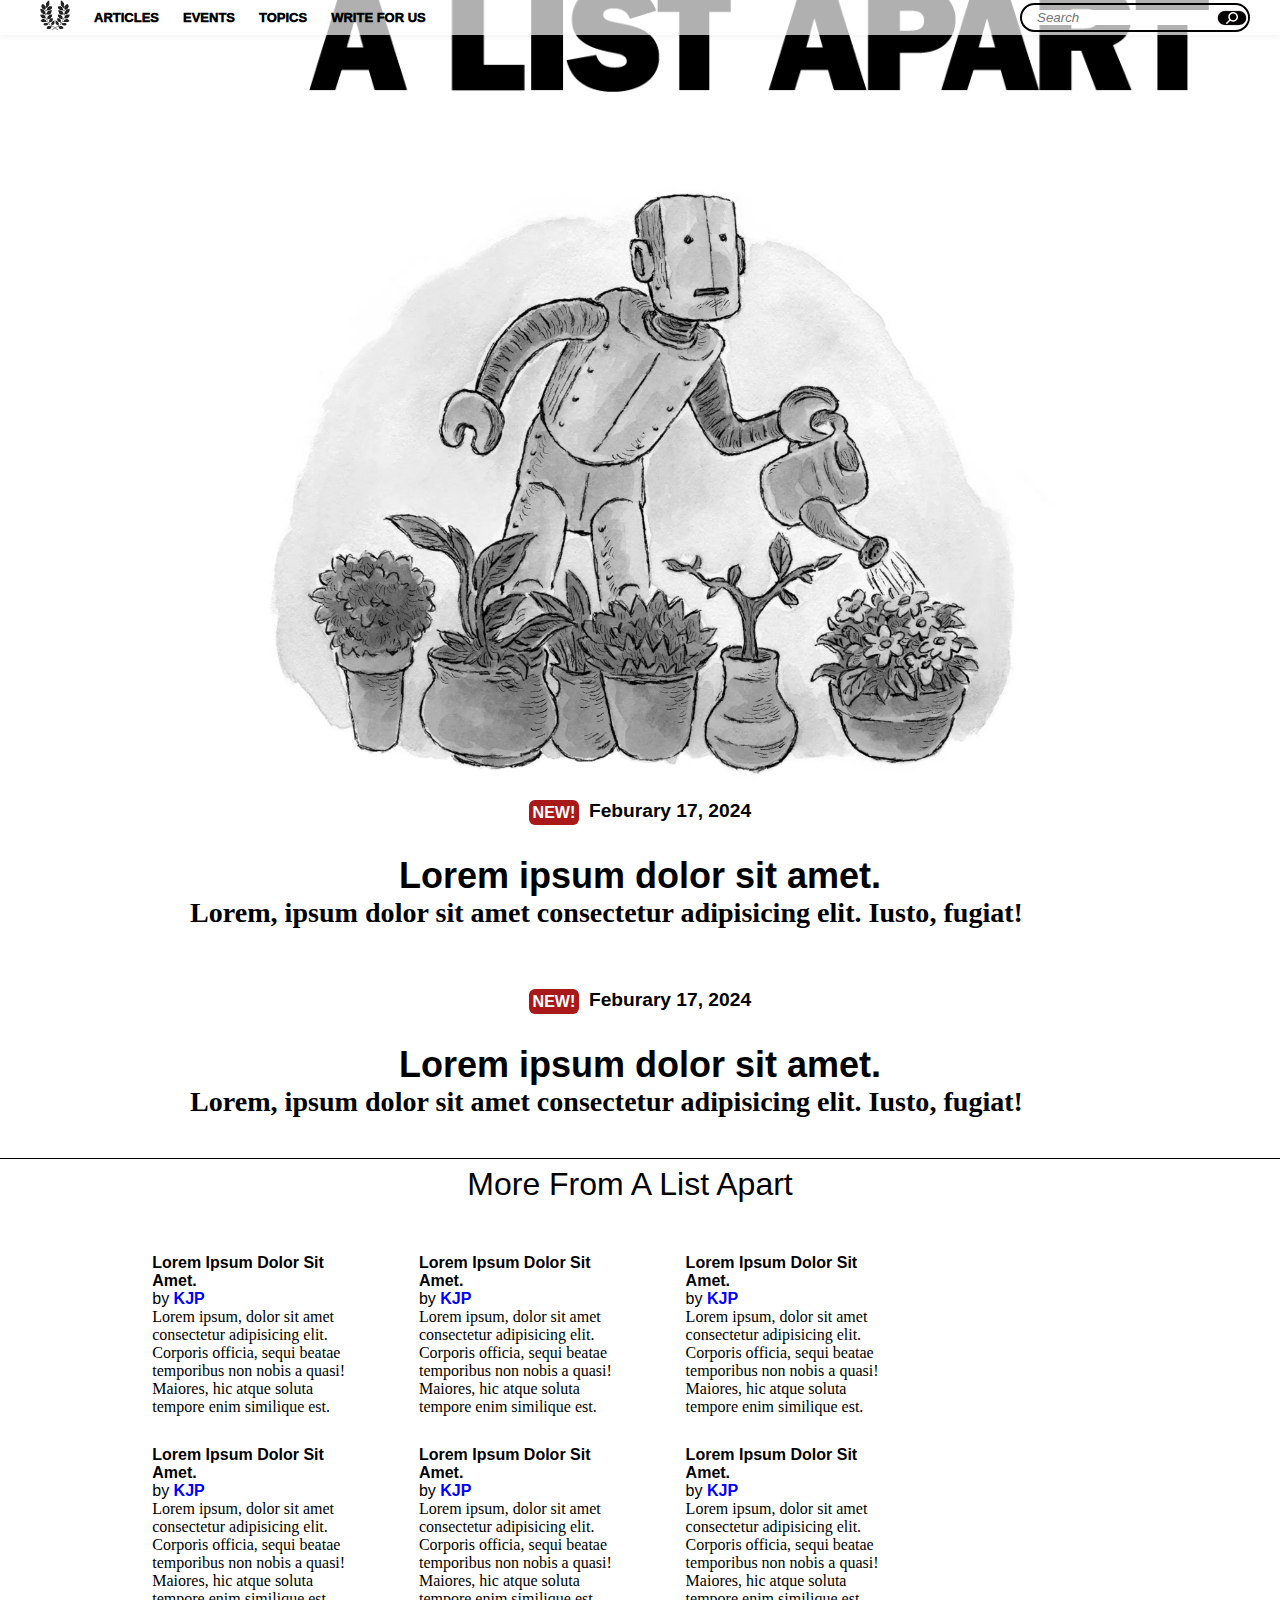
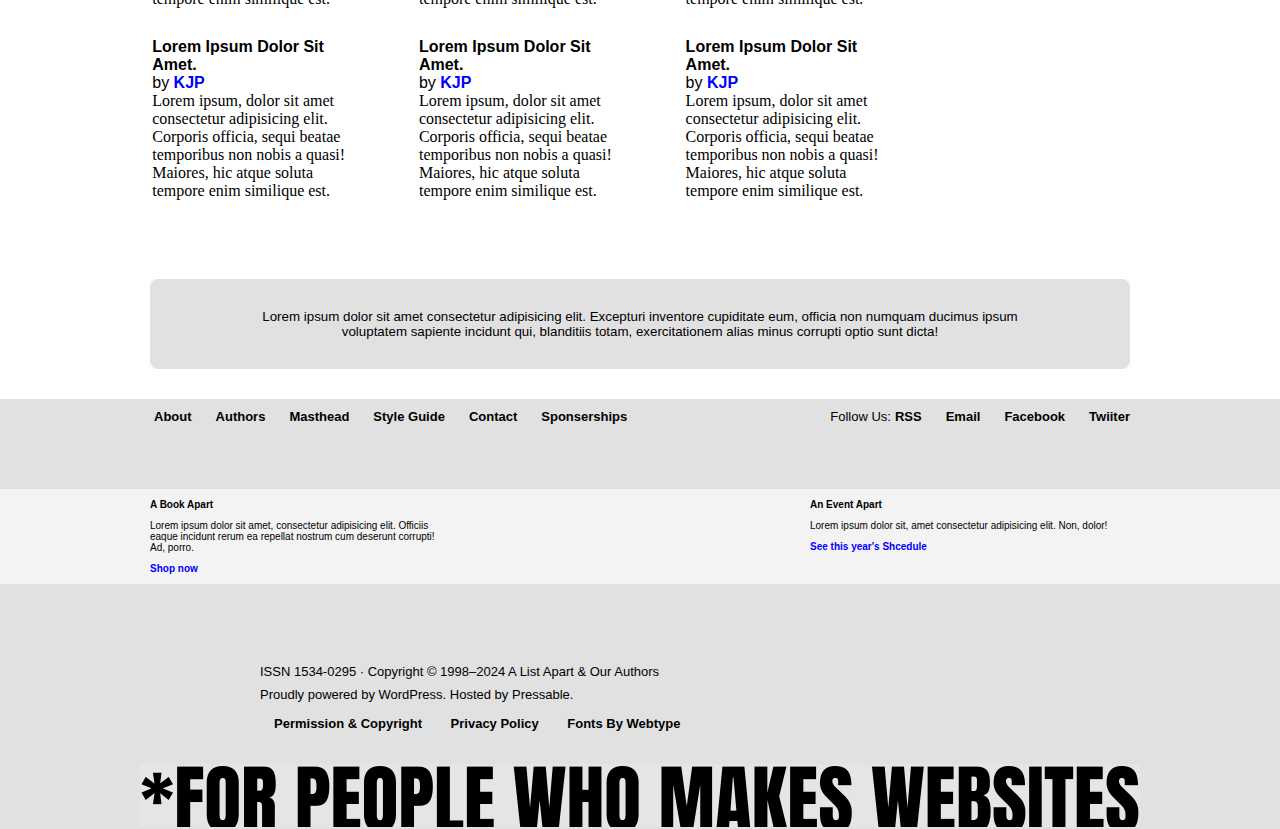
<file: index.html>
<!DOCTYPE html>
<html lang="en">
<head>
    <meta charset="UTF-8">
    <meta name="viewport" content="width=device-width, initial-scale=1.0">
    <title>Document</title><link rel="stylesheet" href="style.css">
</head>
<body>
    <div class="title"><img src="img/logo2.png" alt="logo" class="logo2"></div>
    <nav class="nav">
 <div class="links"> 
    <a href="index.html"><img src="img/download (2).png" alt="logo" class="logo"></a>
    <a href="nav links/About.html" class="anchors">Articles</a>
    <a href="nav links/Events.html" class="anchors">Events</a>
    <a href="nav links/Topics.html" class="anchors">Topics</a>
    <a href="nav links/Write-for-us.html" class="anchors">Write For Us</a></div>
    <div class="search-bar">
        <input type="search" placeholder="Search" class="search">
        <img src="img/Untitled design.png" alt="search" class="slogo">
    </div>
    </nav>
    <div class="piccontainer"><img src="img/OpportunitiesforAIinAccessibility.webp" alt="robo" class="pic"></div>
    <div class="upcontainer">
        <div class="upcontainer-child">
            <div class="upcontent">
                <div class="upcontent-head">
                    <span class="bf"> NEW! </span>
                    <h4 class="date">Feburary 17, 2024</h4>
                </div>
                <div class="upcontent-heading-container">
                    <h2 class="upcontent-heading">Lorem ipsum dolor sit amet.</h2></div>
                <div class="upcontent-para">
                    <h3>Lorem, ipsum dolor sit amet consectetur adipisicing elit. Iusto, fugiat!</h3>
                </div>
            </div>
            <div class="upcontent">
                <div class="upcontent-head">
                    <span class="bf"> NEW! </span>
                    <h4 class="date">Feburary 17, 2024</h4>
                </div>
                <div class="upcontent-heading-container">
                    <h2 class="upcontent-heading">Lorem ipsum dolor sit amet.</h2></div>
                <div class="upcontent-para">
                    <h3>Lorem, ipsum dolor sit amet consectetur adipisicing elit. Iusto, fugiat!</h3>
                </div>
            </div>
        </div>
    </div>        
    <div class="main-container">
        <div class="content-containers-container">
            <div class="content-containers">
                <div class="content">
                    <h4 class="content-heading">Lorem ipsum dolor sit amet.</h4>
                    by <b class="sf">KJP</b>
                    <p class="content-para">Lorem ipsum, dolor sit amet consectetur adipisicing elit. Corporis officia, sequi beatae temporibus non nobis a quasi! Maiores, hic atque soluta tempore enim similique est.</p>
                </div>
                <div class="content">
                    <h4 class="content-heading">Lorem ipsum dolor sit amet.</h4>
                    by <b class="sf">KJP</b>
                    <p class="content-para">Lorem ipsum, dolor sit amet consectetur adipisicing elit. Corporis officia, sequi beatae temporibus non nobis a quasi! Maiores, hic atque soluta tempore enim similique est.</p>
                </div>
                <div class="content">
                    <h4 class="content-heading">Lorem ipsum dolor sit amet.</h4>
                    by <b class="sf">KJP</b>
                    <p class="content-para">Lorem ipsum, dolor sit amet consectetur adipisicing elit. Corporis officia, sequi beatae temporibus non nobis a quasi! Maiores, hic atque soluta tempore enim similique est.</p>
                </div>
            </div>
            <div class="content-containers">
                <div class="content">
                    <h4 class="content-heading">Lorem ipsum dolor sit amet.</h4>
                    by <b class="sf">KJP</b>
                    <p class="content-para">Lorem ipsum, dolor sit amet consectetur adipisicing elit. Corporis officia, sequi beatae temporibus non nobis a quasi! Maiores, hic atque soluta tempore enim similique est.</p>
                </div>
                <div class="content">
                    <h4 class="content-heading">Lorem ipsum dolor sit amet.</h4>
                    by <b class="sf">KJP</b>
                    <p class="content-para">Lorem ipsum, dolor sit amet consectetur adipisicing elit. Corporis officia, sequi beatae temporibus non nobis a quasi! Maiores, hic atque soluta tempore enim similique est.</p>
                </div>
                <div class="content">
                    <h4 class="content-heading">Lorem ipsum dolor sit amet.</h4>
                    by <b class="sf">KJP</b>
                    <p class="content-para">Lorem ipsum, dolor sit amet consectetur adipisicing elit. Corporis officia, sequi beatae temporibus non nobis a quasi! Maiores, hic atque soluta tempore enim similique est.</p>
                </div>
            </div>
            <div class="content-containers">
                <div class="content">
                    <h4 class="content-heading">Lorem ipsum dolor sit amet.</h4>
                    by <b class="sf">KJP</b>
                    <p class="content-para">Lorem ipsum, dolor sit amet consectetur adipisicing elit. Corporis officia, sequi beatae temporibus non nobis a quasi! Maiores, hic atque soluta tempore enim similique est.</p>
                </div>
                <div class="content">
                    <h4 class="content-heading">Lorem ipsum dolor sit amet.</h4>
                    by <b class="sf">KJP</b>
                    <p class="content-para">Lorem ipsum, dolor sit amet consectetur adipisicing elit. Corporis officia, sequi beatae temporibus non nobis a quasi! Maiores, hic atque soluta tempore enim similique est.</p>
                </div>
                <div class="content">
                    <h4 class="content-heading">Lorem ipsum dolor sit amet.</h4>
                    by <b class="sf">KJP</b>
                    <p class="content-para">Lorem ipsum, dolor sit amet consectetur adipisicing elit. Corporis officia, sequi beatae temporibus non nobis a quasi! Maiores, hic atque soluta tempore enim similique est.</p>
                </div>
            </div>
        </div><h2 class="mch">More From A List Apart</h2>
    </div>
    <div class="last-content-container">
        <div class="last-content">
            <p>
                Lorem ipsum dolor sit amet consectetur adipisicing elit. Excepturi inventore cupiditate eum, officia non numquam ducimus ipsum voluptatem sapiente incidunt qui, blanditiis totam, exercitationem alias minus corrupti optio sunt dicta!
            </p>
        </div>
    </div>
   <footer>
       <div class="f1container-main">
      <div class="f1container">
        <div class="f1content">
            <a href="" class="sanchors anchors">About</a>
            <a href="" class="sanchors anchors">Authors</a>
            <a href="" class="sanchors anchors">Masthead</a>
            <a href="" class="sanchors anchors">Style Guide</a>
            <a href="" class="sanchors anchors">Contact</a>
            <a href="" class="sanchors anchors">Sponserships</a>
        </div>
        <div class="f1content">
            <span class="fsf">Follow Us:</span>
            <a href="https://alistapart.com/about/rss-feed/" class="sanchors anchors" target="_blank">RSS</a>
            <a href="https://alistapart.com/email-signup/" class="sanchors anchors" target="_blank">Email</a>
            <a href="https://web.facebook.com/alistapart?_rdc=1&_rdr" class="sanchors anchors" target="_blank">Facebook</a>
            <a href="https://www.twitter.com/alistapart" class="sanchors anchors" target="_blank">Twiiter</a>
        </div>
      </div>
       </div> 
       <div class="f2container-main">
        <div class="f2container">
            <div class="f2content">
                <b class="f2h">A Book Apart</b>
                <p>Lorem ipsum dolor sit amet, consectetur adipisicing elit. Officiis eaque incidunt rerum ea repellat nostrum cum deserunt corrupti! Ad, porro.</p>
                <a href="https://abookapart.com/" class="fslinks" target="_blank">Shop now</a>
            </div>
            <div class="f2content">
                <b class="f2h">An Event Apart</b>
                <p>Lorem ipsum dolor sit, amet consectetur adipisicing elit. Non, dolor!</p>
                <a href="https://aneventapart.com/" class="fslinks" target="_blank">See this year's Shcedule</a>
            </div>
        </div>
       </div>
       <div class="cr">
        ISSN 1534-0295 · Copyright © 1998–2024 A List Apart & Our Authors
        <a href="" class="crlinks anchors">Proudly powered by WordPress.</a>
        <a href="" class="crlinks anchors"> Hosted by Pressable.</a>
    </div>
    <div class="fl-container">
        <div class="fl-content">
            <a href="" class="anchors sanchors">Permission & Copyright</a>
            <a href="" class="anchors sanchors">Privacy Policy</a>
            <a href="https://typenetwork.com/" class="anchors sanchors">Fonts By Webtype</a>
        </div>
    </div>
    <div class="footer-pic">
        <img src="img/images.png" alt="" class="fp">
    </div>
    </footer> 
</body>
</html>
</file>
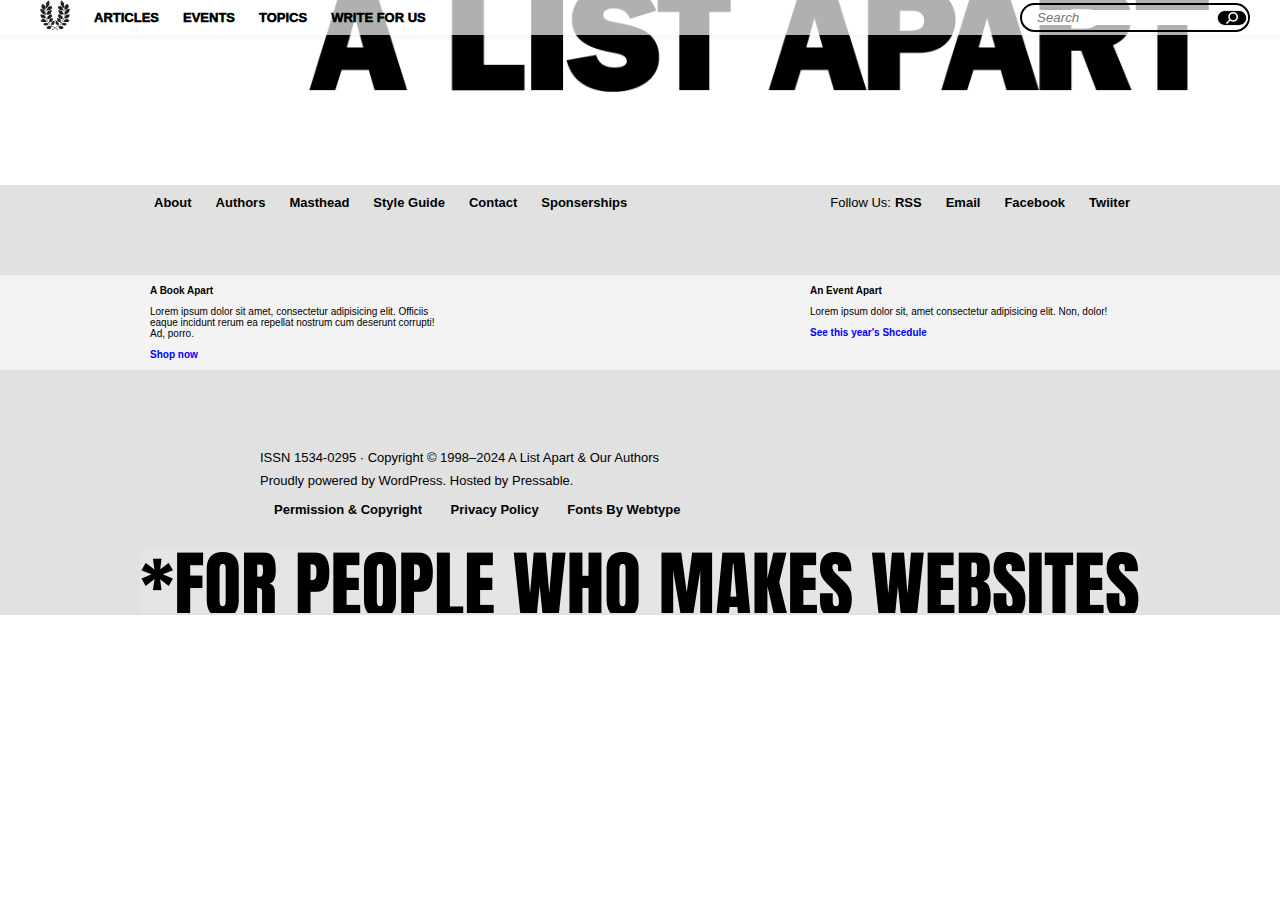
<file: nav links/About.html>
<!DOCTYPE html>
<html lang="en">
<head>
    <meta charset="UTF-8">
    <meta name="viewport" content="width=device-width, initial-scale=1.0">
    <title>Document</title><link rel="stylesheet" href="../style.css">
</head>
<body>
    <div class="title"><img src="../img/logo2.png" alt="logo" class="logo2"></div>
    <nav class="nav">
 <div class="links"> 
    <a href="../index.html"><img src="../img/download (2).png" alt="logo" class="logo"></a>
    <a href="About.html" class="anchors">Articles</a>
    <a href="Events.html" class="anchors">Events</a>
    <a href="Topics.html" class="anchors">Topics</a>
    <a href="Write-for-us.html" class="anchors">Write For Us</a></div>
    <div class="search-bar">
        <input type="search" placeholder="Search" class="search">
        <img src="../img/Untitled design.png" alt="search" class="slogo">
    </div>
    </nav>

    
   <footer>
       <div class="f1container-main">
      <div class="f1container">
        <div class="f1content">
            <a href="" class="sanchors anchors">About</a>
            <a href="" class="sanchors anchors">Authors</a>
            <a href="" class="sanchors anchors">Masthead</a>
            <a href="" class="sanchors anchors">Style Guide</a>
            <a href="" class="sanchors anchors">Contact</a>
            <a href="" class="sanchors anchors">Sponserships</a>
        </div>
        <div class="f1content">
            <span class="fsf">Follow Us:</span>
            <a href="https://alistapart.com/about/rss-feed/" class="sanchors anchors" target="_blank">RSS</a>
            <a href="https://alistapart.com/email-signup/" class="sanchors anchors" target="_blank">Email</a>
            <a href="https://web.facebook.com/alistapart?_rdc=1&_rdr" class="sanchors anchors" target="_blank">Facebook</a>
            <a href="https://www.twitter.com/alistapart" class="sanchors anchors" target="_blank">Twiiter</a>
        </div>
      </div>
       </div> 
       <div class="f2container-main">
        <div class="f2container">
            <div class="f2content">
                <b class="f2h">A Book Apart</b>
                <p>Lorem ipsum dolor sit amet, consectetur adipisicing elit. Officiis eaque incidunt rerum ea repellat nostrum cum deserunt corrupti! Ad, porro.</p>
                <a href="https://abookapart.com/" class="fslinks" target="_blank">Shop now</a>
            </div>
            <div class="f2content">
                <b class="f2h">An Event Apart</b>
                <p>Lorem ipsum dolor sit, amet consectetur adipisicing elit. Non, dolor!</p>
                <a href="https://aneventapart.com/" class="fslinks" target="_blank">See this year's Shcedule</a>
            </div>
        </div>
       </div>
       <div class="cr">
        ISSN 1534-0295 · Copyright © 1998–2024 A List Apart & Our Authors
        <a href="" class="crlinks anchors">Proudly powered by WordPress.</a>
        <a href="" class="crlinks anchors"> Hosted by Pressable.</a>
    </div>
    <div class="fl-container">
        <div class="fl-content">
            <a href="" class="anchors sanchors">Permission & Copyright</a>
            <a href="" class="anchors sanchors">Privacy Policy</a>
            <a href="https://typenetwork.com/" class="anchors sanchors">Fonts By Webtype</a>
        </div>
    </div>
    <div class="footer-pic">
        <img src="../img/images.png" alt="" class="fp">
    </div>
    </footer> 
</body>
</html>
</file>
<file: style.css>
*{
    margin: 0%;
    padding: 0%;
}
.nav{
    background-color: rgba(255, 255, 255, 0.689);
    display: flex;
    justify-content: space-between;
    align-items: center;
    height: 35px;
    position: relative;
    box-shadow: rgba(0, 0, 0, 0.04) 0px 3px 5px;
}
.links{
    display: flex;
    justify-content: space-between;
    align-items: center;
    padding: 10px;
    padding-left: 40px;
}
.logo{
    width: 30px;
}
.anchors{
    text-decoration: none;
    color: var(--fcolor);
    font-size: small;
    padding-left: 24px;
    text-transform: uppercase;
    font-family: sans-serif;
    font-weight: 1000;
}
.anchors:hover{
    text-decoration: underline;
}
.title{
    font-family:  sans-serif;
    font-weight: 1000;
    font-size: 70px;
    position: absolute;
    top:-180px ;
    display: flex;
    padding: 0%;
    width: 1517px;
    justify-content: center;
 
}
.logo2{
    width: 900px;
    height: aouto;
    position: relative;
    top: 180px;
}
.slogo{
    border-radius: 8px;
}
.search{
    font-style: italic;
    border: none;
    padding-left: 10px;
    border-radius: inherit;
    margin-left: 5px;
}
.search-bar{
    border: 2px solid;
    margin-right: 30px;
    display: flex;
    align-items: center;
    padding: 0%;
    border-radius: 100px;
    height: 25px;

}
.piccontainer{
    display: flex;
    position: relative;
    justify-content: center;
    top: 150px;
    /* border: 1px solid;  */
}
.pic{
    width: 950px;

}
.main-container{
    border: 1px solid;
    display: flex;
   align-items: center;
    position: relative;
    top: 150px;
    justify-content: center;
    border-bottom: none;
    border-left: none;
    border-right: none;

}
.content-containers-container{
    display: flex;
    width: 800px;
    height: 620px;
    /* border: 1px solid; */
    justify-content: space-between;
    margin-top: 50px;
    position: relative;
    left: 50px;
}
.content-containers{
    padding: 20px;
/* border: 1px solid; */
}
.content{
    margin-top: 20px;
    /* border: 1px solid; */
    padding: 5px;
    font-family: sans-serif;
}
.content-heading{
    text-transform: capitalize;
}
.sf{
    color: blue;
}
.upcontainer{
    display: flex;
    justify-content: center;
    position: relative;
    top:170px ;
}
.bf{
    background-color: rgb(170, 25, 25);
    font-family: sans-serif;
    color: white;
    border-radius: 6px;
    display: flex;
    width: 50px;
    height: 25px;
    justify-content: center;
    align-items: center;
    font-weight: bolder;
}
.date{
    font-weight: bolder;
    font-family: sans-serif;
    font-size: larger;
    margin-left: 10px;
}
.upcontent-head{
    display: flex;
    justify-content: center;
    margin-bottom: 30px;
}
.upcontent-heading-container{
    font-weight: bolder;
    font-family:sans-serif ;
    display: flex;
    justify-content: center;
    font-size: x-large;

}
.upcontent-para{
    /* border: 1px solid; */
    font-size: x-large;
    margin-bottom: 60px;
}
.upcontainer-child{
    /* border: 1px solid; */
    width: 900px;
}
.mch{
    font-family: sans-serif;
    font-size: xx-large;
    font-weight: 300;
    position: relative;
    bottom: 310px;
    right: 410px;
}
.content-para{
    font-family: serif;
}
.last-content-container{
    display: flex;
    justify-content: center;
}
.last-content{
    width: 820px;
    background-color: rgb(225, 225, 225);
    text-align: center;
    border-radius: 8px;
    position: relative;
    top: 200px;
    font-family: sans-serif;
    padding: 30px  80px;
    font-size: smaller;
    margin-bottom: 80px;
}
footer{
    height: 430px;
    background-color: rgb(225, 225, 225);
    position: relative;
    top: 150px;
}
.f1container-main{
    display: flex;
    justify-content: center;
}
.f1container{
    display: flex;
    justify-content: space-between;
    align-items: first baseline; 
    width: 1000px;
    /* border: 1px solid; */
    padding-top: 10px;
    padding-right: 20px;
    height: 80px;
}
.sanchors{
    font-size: small;
    text-transform: capitalize;
    font-weight: 900;
}
.fsf{
    font-family: sans-serif;
    font-size: small;
    position: relative;
    left: 20px;
}
.f1content{
    display: flex;
    justify-content:center;
    align-items: center;
    /* border: 1px solid; */
}
.f2container-main{
    background-color: rgb(243, 243, 243);
    display: flex;
    justify-content: center;
}
.f2container{
    display: flex;
    justify-content: space-between;
    width: 1000px;
    position: relative;
    right: 10px;
    /* border: 1px solid; */
}
.f2content{
    width: 300px;
    padding: 20px;
    font-family: sans-serif;
    font-size: x-small;
}
.fslinks{
    color: blue;
    font-weight: 600;
    text-decoration: none;
    position: relative;
    top: 10px;
}
.f2h{
    position: relative;
    bottom: 10px;
}
.f2content:hover{
    background-color: white;

}
.cr{
    width: 420px;
    font-family: sans-serif;
    font-size: small;
    margin-top: 80px;
    position: relative;
    left: 260px;
    margin-bottom: 10px;
}
.crlinks{
    color: black;
    font-weight: 100;
    padding: 0%;
    text-transform: none;
    margin-top: 8px;
    display: inline-block;
}
.fl-content{
    font-size: large;
    position: relative;
    left: 250px;
    margin-top: 10px;
    /* border: 1px solid; */
    width: max-content;
}
.footer-pic{
    display: flex;
    justify-content: center;
    position: relative;
    margin-top: 31px;
}
</file>
